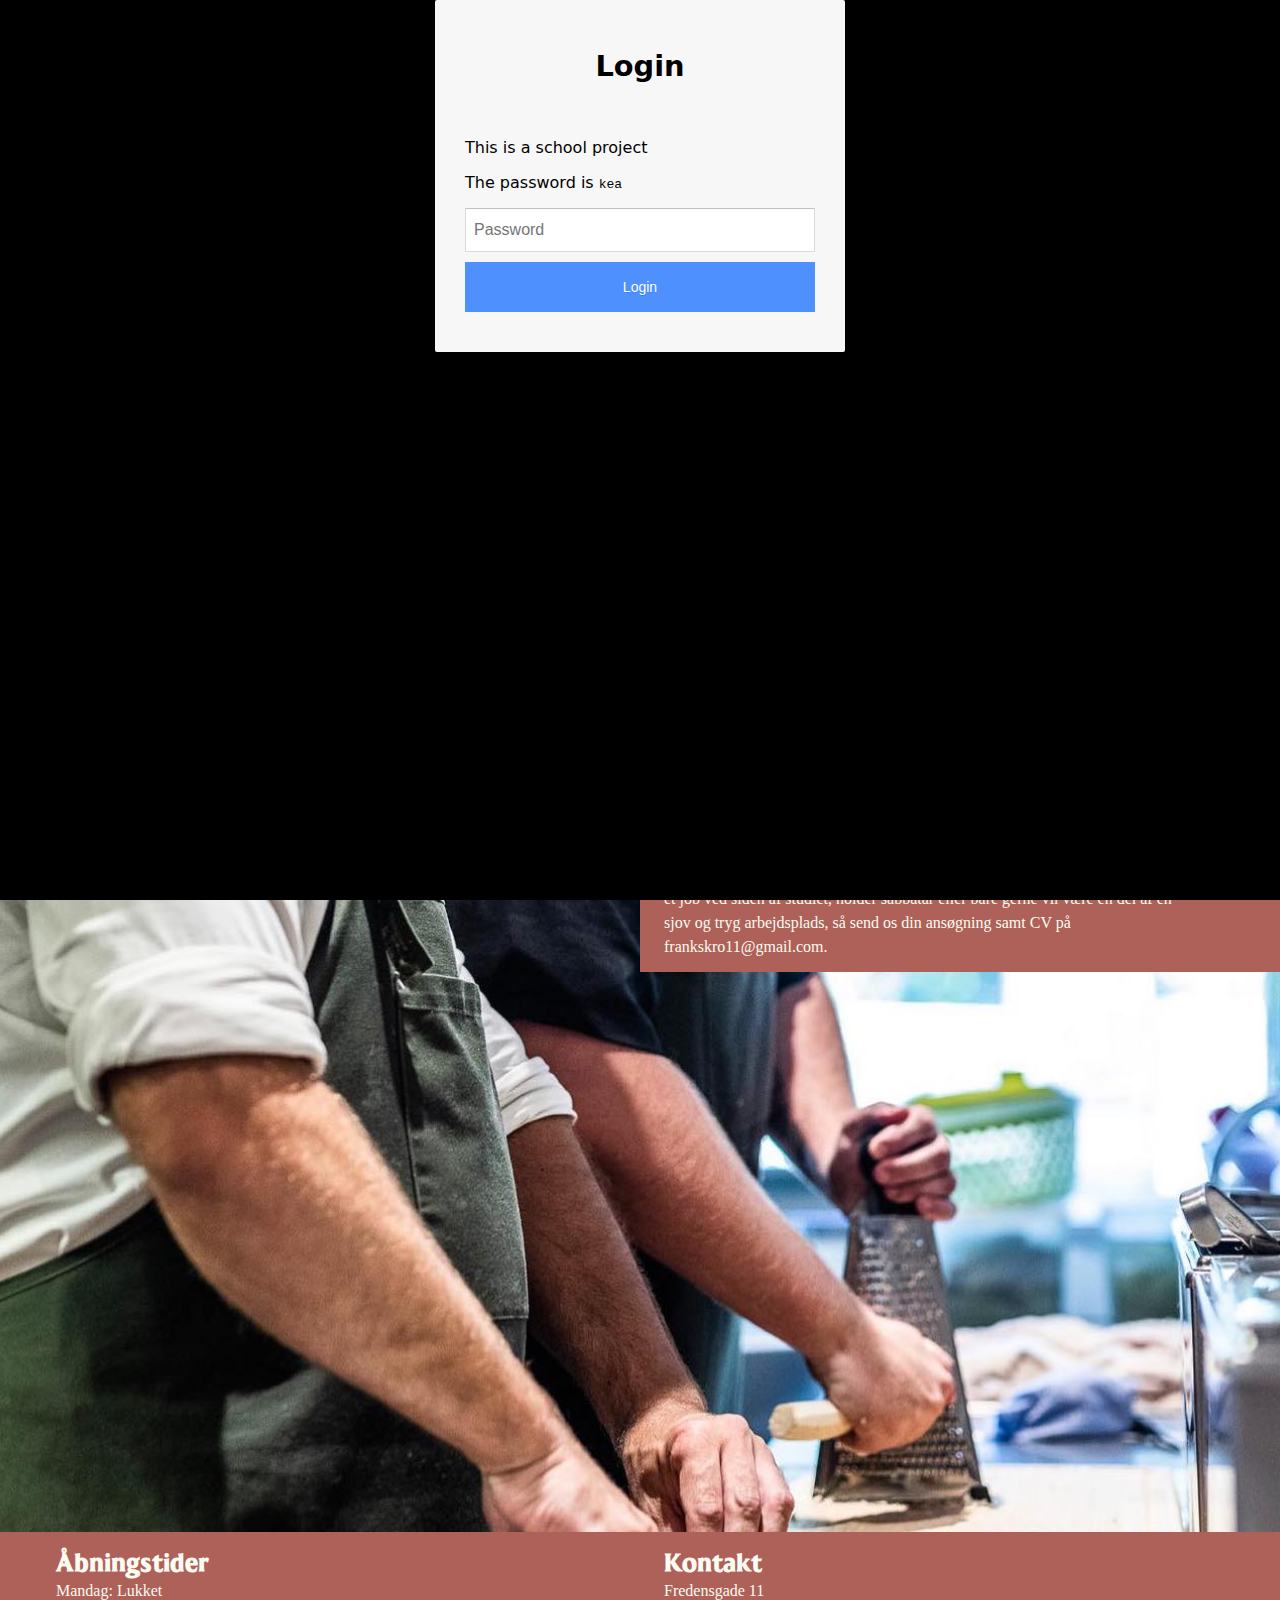
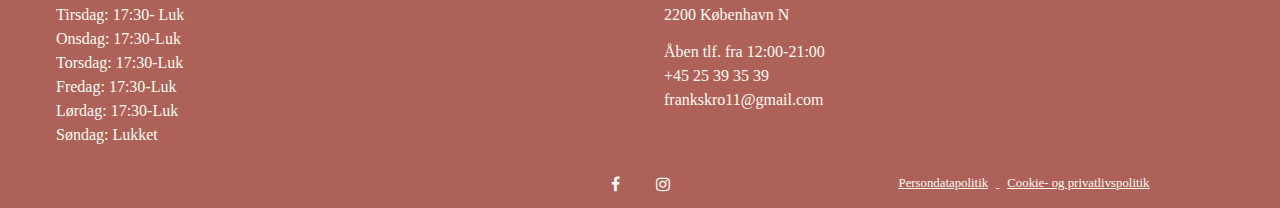
<file: kontakt.html>
<!DOCTYPE html>
<html lang="da">

<head>
    <meta charset="UTF-8">
    <meta name="viewport" content="width=device-width, initial-scale=1.0">
    <title>Kontakt</title>
    <link rel="stylesheet" href="generel.css">
    <link rel="stylesheet" href="header_footer.css">
    <link rel="stylesheet" href="kontakt.css">
    <meta name="viewport" content="width=device-width, initial-scale=1">
    <link rel="stylesheet" href="https://cdnjs.cloudflare.com/ajax/libs/font-awesome/4.7.0/css/font-awesome.min.css">
</head>

<body>
    <header>
        <div class="logo-header">
            <a href="index.html">
                <img src="logo_fk.png" alt="Logo">
            </a>
        </div>
        <nav>
            <ul class="menu">
                <li><a href="menu.html">Menu</a></li>
                <li><a href="take_away.html">Take-away</a></li>
                <li><a href="book_bord.html">Book bord</a></li>
                <li><a href="selskaber.html">Selskaber</a></li>
                <li><a href="kontakt.html">Kontakt</a></li>
            </ul>
            <div class="burger">
                <div class="line"></div>
                <div class="line"></div>
                <div class="line"></div>
            </div>
        </nav>
    </header>
    <main>

        <div class="grid_1-1_1-1">
            <div class="kromad">
                <h1>Kontaktinformation</h1>
                <ul>
                    <li>Fredensgade 11</li>
                    <li>2200 København N</li>
                </ul>
                <ul>
                    <li>Åben tlf. fra 12:00-21:00</li>
                    <li>+45 25 39 35 39</li>
                    <li>frankskro11@gmail.com</li>
                </ul>
            </div>

            <div class="selskaber">

                <div class="job">
                    <h2>Job</h2>
                    <br>
                    <p>Hos Frank's Kro søger vi løbende nye kollegaer til vores team. Du er altid velkommen til at sende
                        os
                        en uopfordret
                        ansøgning samt CV.</p>
                    <br>

                    <h2>Bliv en del af vores team</h2>
                    <h3>Hvad tilbyder vi?</h3>
                    <p>
                        En stabil arbejdsplads med højt til loftet, hvor der er plads til alle!
                        Vi tror på mottoet "Frihed under ansvar".
                        Din stilling vil være timelønnet med en timeløn på 150,- ex drikkepenge og feriepenge. Du vil
                        også
                        have muligheden for
                        at få din stilling opgraderet til Team-Leader med en timeløn på 175,- og dermed få
                        ledererfaring.
                        Arbejdstiderne ligger i mellem 16.00-00.30.
                        Datoerne aftaler vi en måned ad gangen.</p>
                    <h3>Hvad forventer vi af dig?</h3>
                    <p>At du er glad, stabil, engageret, nysgerrig og en god kollega.
                        Så om du mangler et job ved siden af studiet, holder sabbatår eller bare gerne vil være en del
                        af en
                        sjov og tryg
                        arbejdsplads, så send os din ansøgning samt CV på frankskro11@gmail.com.</p>
                </div>
            </div>
        </div>

        <div class="maps">
            <iframe
                src="https://www.google.com/maps/embed?pb=!1m18!1m12!1m3!1d23501.31077521644!2d12.555362433533722!3d55.68724797847211!2m3!1f0!2f0!3f0!3m2!1i1024!2i768!4f13.1!3m3!1m2!1s0x465253a4b2cd631f%3A0x943ac33f60d45da5!2sFrank&#39;s%20Kro!5e0!3m2!1sda!2sdk!4v1716638311043!5m2!1sda!2sdk"
                width="600" height="450" style="border:0;" allowfullscreen="" loading="lazy"
                referrerpolicy="no-referrer-when-downgrade"></iframe>
        </div>
    </main>
    <footer>
        <div class="grid_1-1">
            <div>
                <h2>Åbningstider</h2>
                <ul>
                    <li>Mandag: Lukket</li>
                    <li>Tirsdag: 17:30- Luk</li>
                    <li>Onsdag: 17:30-Luk</li>
                    <li>Torsdag: 17:30-Luk</li>
                    <li>Fredag: 17:30-Luk</li>
                    <li>Lørdag: 17:30-Luk</li>
                    <li>Søndag: Lukket</li>
                </ul>
            </div>
            <div>
                <h2>Kontakt</h2>
                <ul>
                    <li>Fredensgade 11</li>
                    <li>2200 København N</li>
                </ul>
                <ul>
                    <li>Åben tlf. fra 12:00-21:00</li>
                    <li>+45 25 39 35 39</li>
                    <li>frankskro11@gmail.com</li>
                </ul>
            </div>
        </div>
        <div class="bundlinje">
            <div class="ikoner">
                <a href="https://www.facebook.com/profile.php?id=100089006988432&locale=da_DK"
                    aria-label="Åben facebook" class="fa fa-facebook"></a>
                <a href="https://www.instagram.com/frankskro/" aria-label="Åben Instagram" class="fa fa-instagram"></a>
            </div>
            <div class="links">
                <a class="links" href="">Persondatapolitik</a>
                <a class="links" href="">Cookie- og privatlivspolitik</a>
            </div>
        </div>
    </footer>
    <script src="menu.js"></script>
    <script src="login.js"> </script>
</body>

</html>
</file>
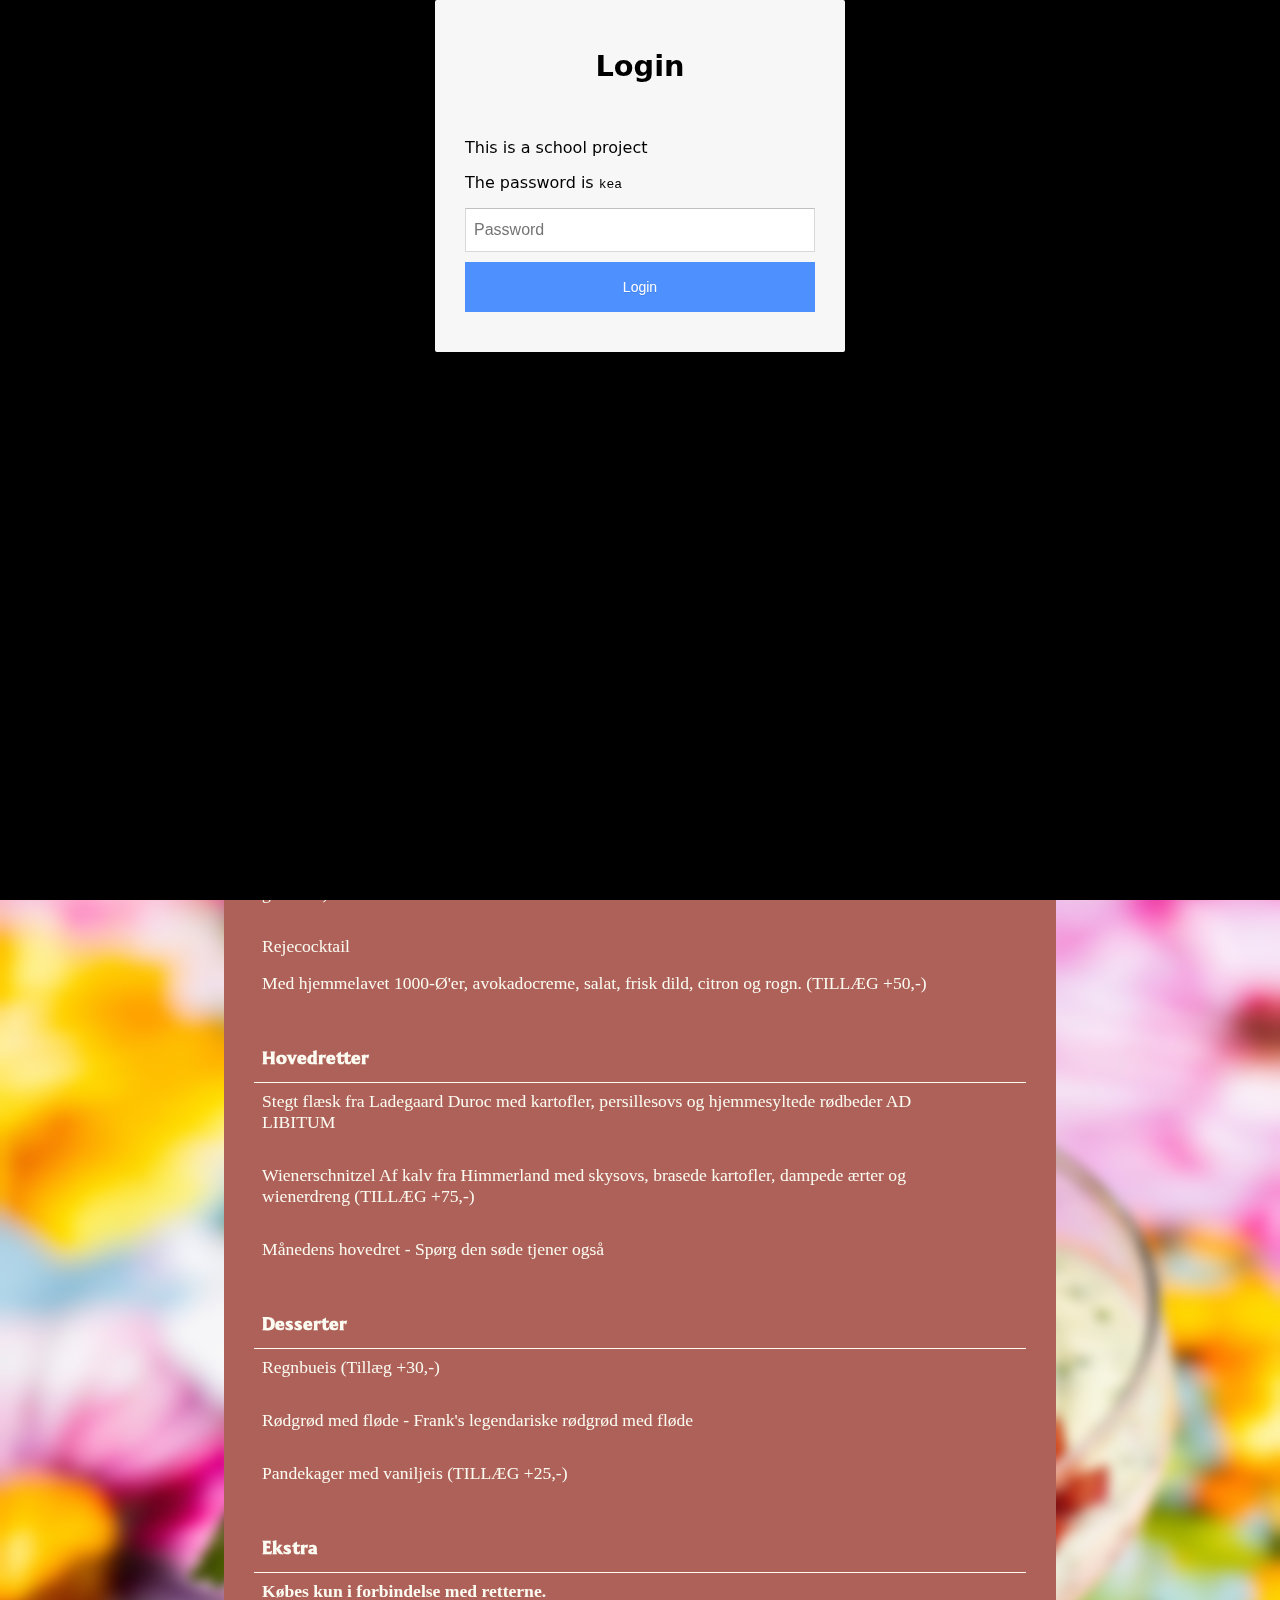
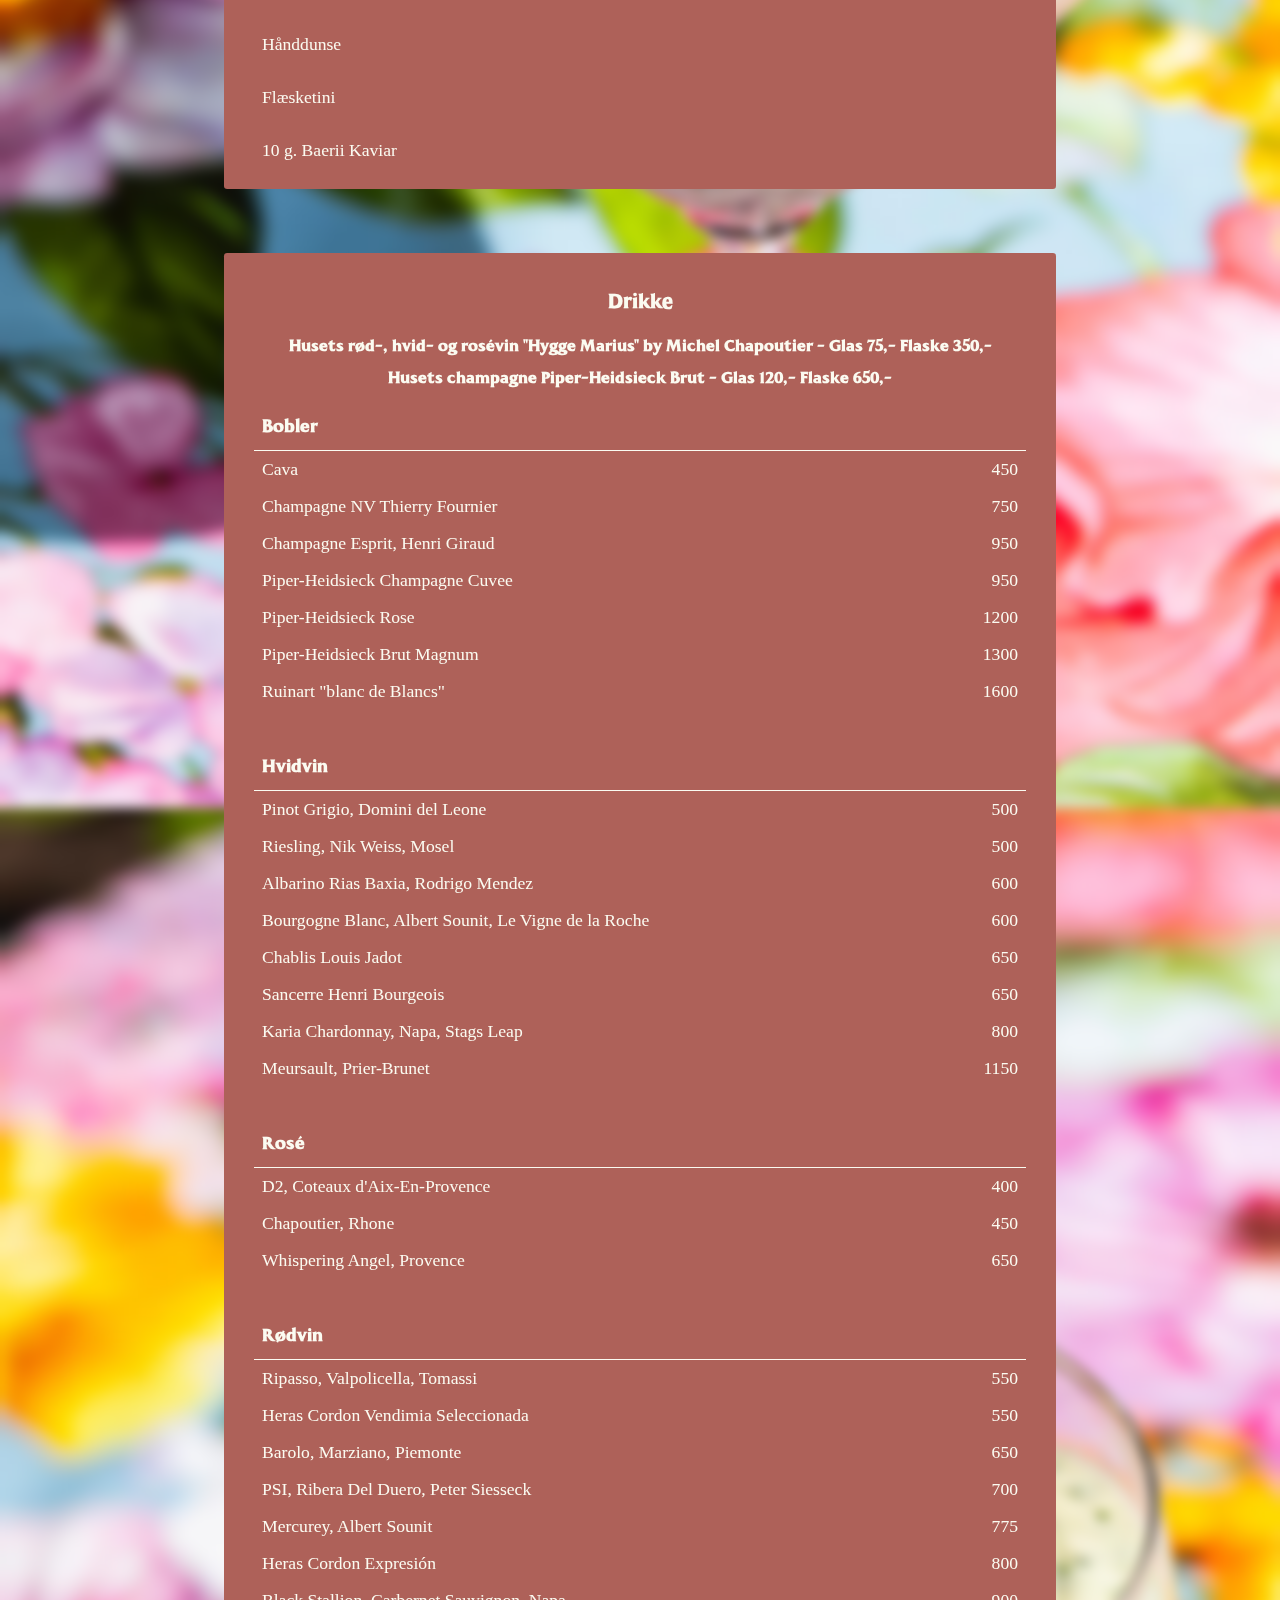
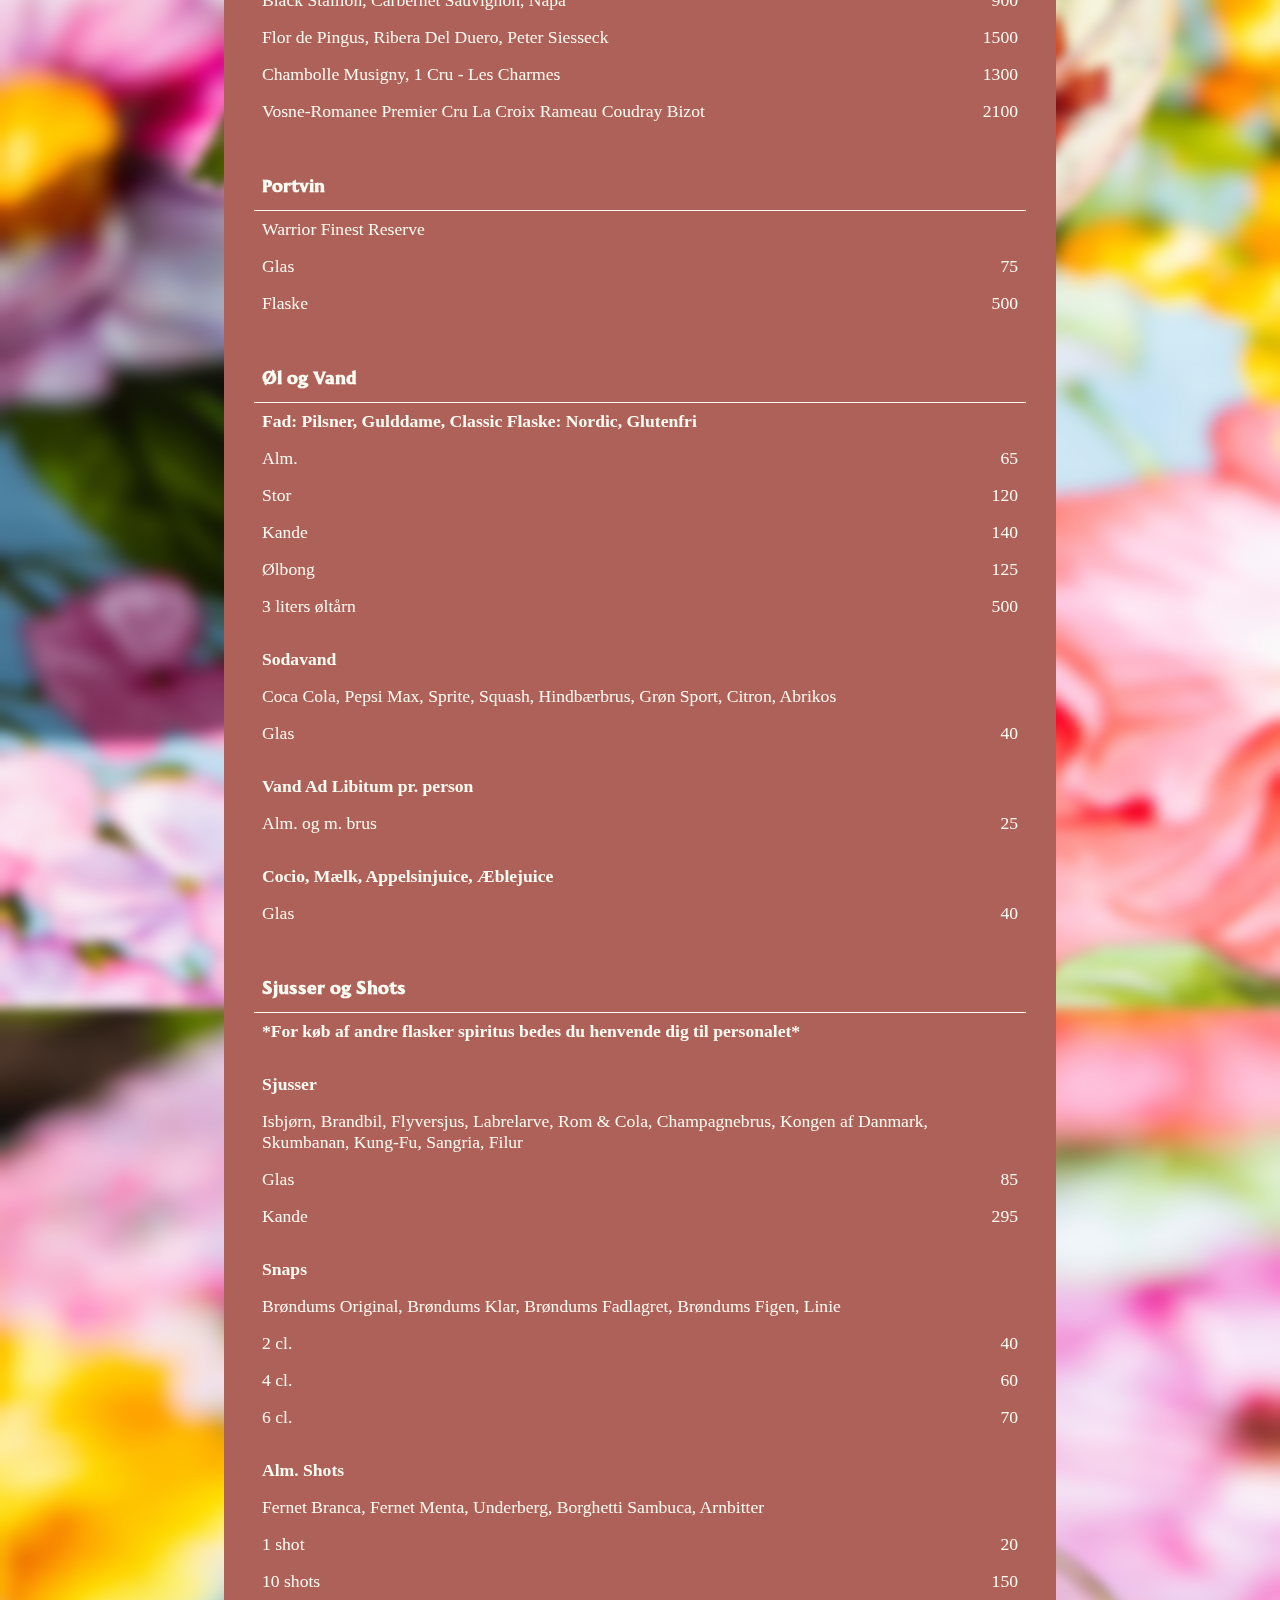
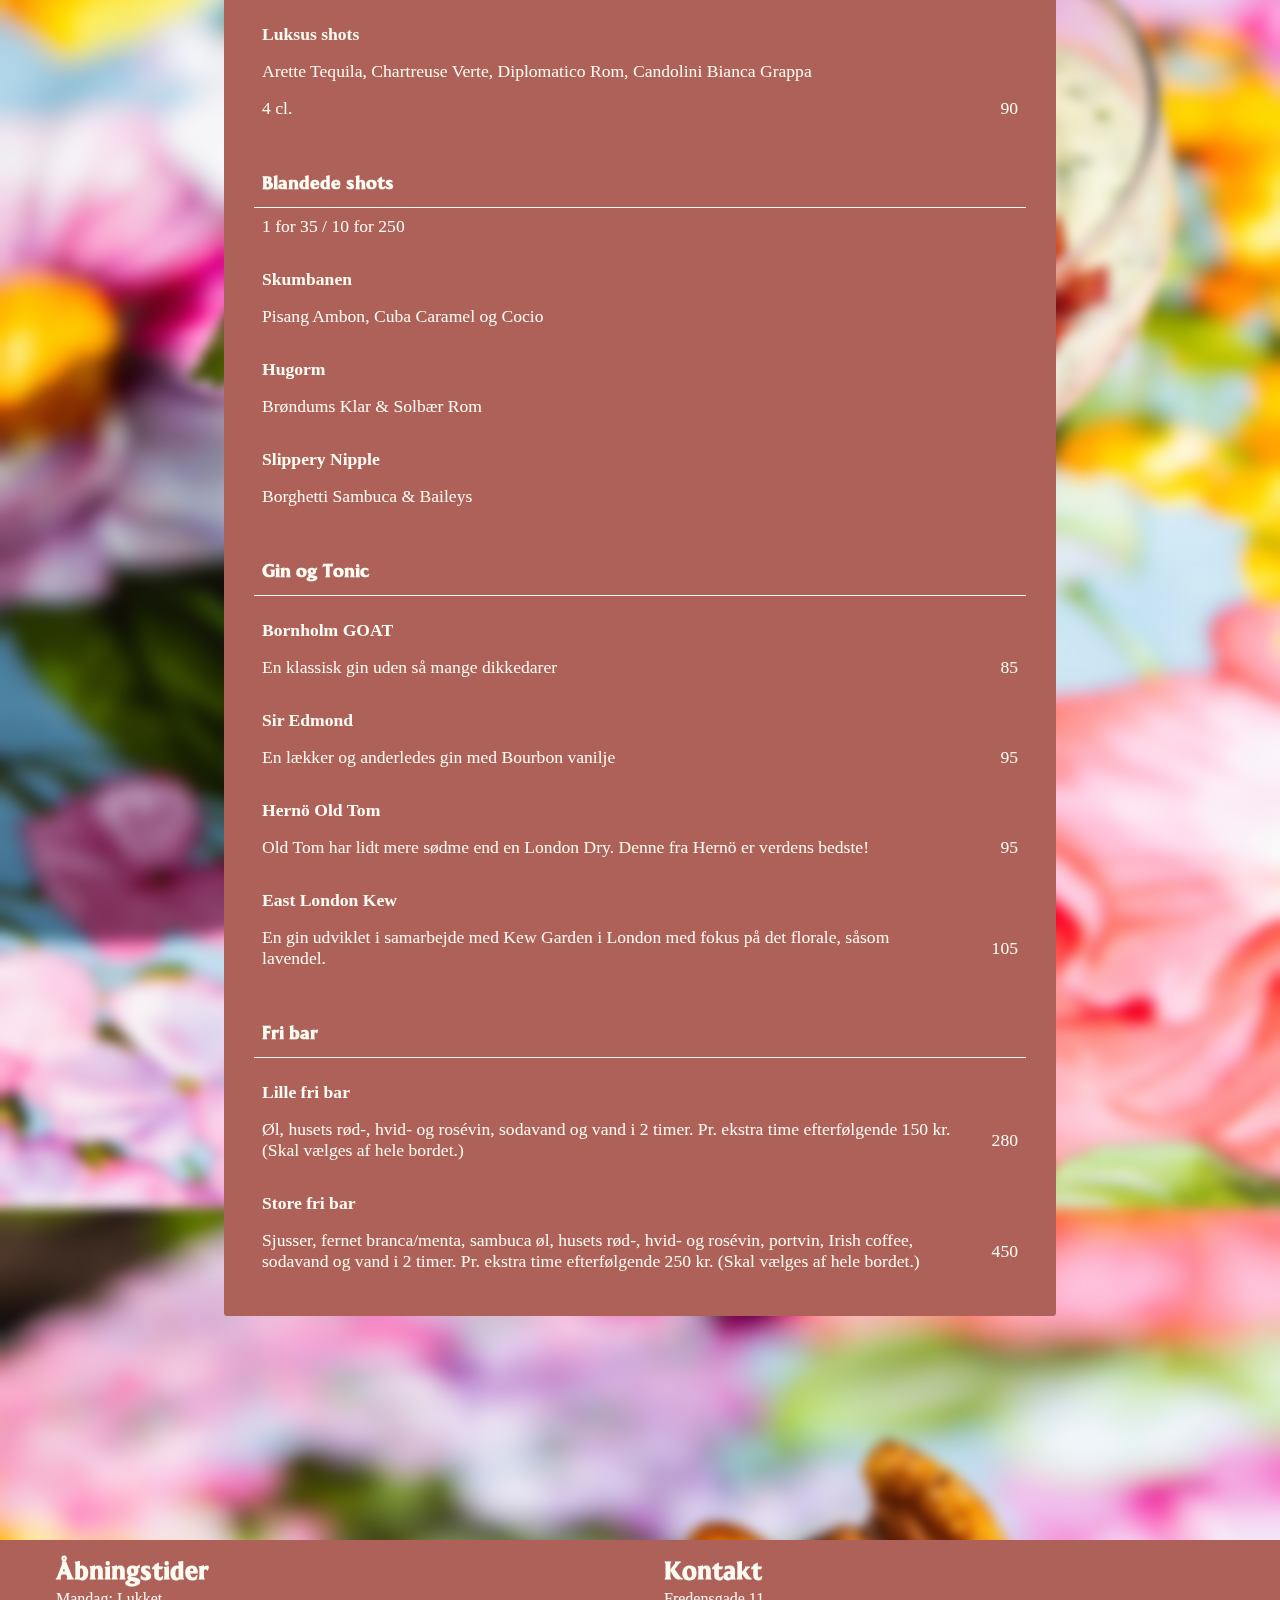
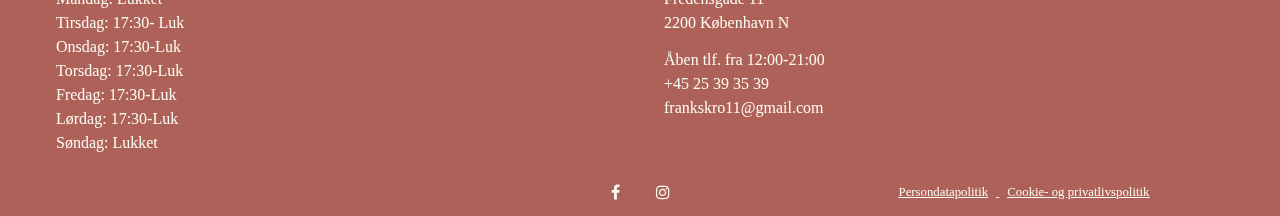
<file: menu.html>
<!DOCTYPE html>
<html lang="da">

<head>
    <meta charset="UTF-8">
    <meta name="viewport" content="width=device-width, initial-scale=1.0">
    <link rel="stylesheet" href="generel.css">
    <link rel="stylesheet" href="header_footer.css">
    <link rel="stylesheet" href="menu.css">
    <meta name="viewport" content="width=device-width, initial-scale=1">
    <link rel="stylesheet" href="https://cdnjs.cloudflare.com/ajax/libs/font-awesome/4.7.0/css/font-awesome.min.css">
    <title>Document</title>
</head>

<body>
    <header>
        <div class="logo-header">
            <a href="index.html">
                <img src="logo_fk.png" alt="Logo">
            </a>
        </div>
        <nav>
            <ul class="menu">
                <li><a href="menu.html">Menu</a></li>
                <li><a href="take_away.html">Take-away</a></li>
                <li><a href="book_bord.html">Book bord</a></li>
                <li><a href="selskaber.html">Selskaber</a></li>
                <li><a href="kontakt.html">Kontakt</a></li>
            </ul>
            <div class="burger">
                <div class="line"></div>
                <div class="line"></div>
                <div class="line"></div>
            </div>
        </nav>
    </header>



    <div id="Sommerpakken" class="sommerpakken_grid">
        <h1>Sommerpakken</h1>
        <h3>650 kr. pr. pers. <br> Gælder i 2 timer, og skal vælges af hele bordet</h3>
        <table>
            <tr>
                <th></th>
                <th></th>
                <th></th>
            </tr>
            <tr>
                <td>
                </td>
                <td></td>
                <td style="text-align: right;"></td>
            </tr>
            <tr>
                <td></td>
                <td></td>
                <td></td>
            </tr>
            <tr>
                <td>Stegt flæsk af Ladegaard Duroc m. persillesovs, kartofler og syltede rødbeder AD LIBITUM
                </td>
                <td></td>
                <td></td>
            </tr>
            <tr>
                <td></td>
                <td></td>
                <td></td>
            </tr>
            <tr>
                <td>Øl, Sjusser og husets rød-, hvid-, og rosévin AD LIBITUM
                </td>
                <td></td>
                <td></td>
            </tr>
            <tr>
                <td></td>
                <td></td>
                <td></td>
            </tr>
            <tr>
                <td>Tilkøb af rødgrød med fløde.</td>
                <td></td>
                <td>20</td>
            </tr>

        </table>
    </div>
    <div id="mad" class="mad_grid">
        <h1>Mad</h1>
        <h3>1 ret 265 <br>
            2 retter 350 <br>
            3 retter 400</h3>

        <table>
            <tr>
                <th>Forretter</th>
                <th></th>
                <th></th>
            </tr>
            <tr>
                <td>Tarteletter</td>
                <td></td>
                <td></td>
            </tr>
            <tr>
                <td>Med høns fra Gråsten Fjerkræ i asparges med tomat og persille på toppen - AD LIBITUM (kan laves
                    glutenfri)</td>
                <td></td>
                <td></td>
            </tr>
            <tr>
                <td></td>
                <td></td>
                <td></td>
            </tr>
            <tr>
                <td>Rejecocktail</td>
                <td></td>
                <td></td>
            </tr>
            <tr>
                <td>Med hjemmelavet 1000-Ø'er, avokadocreme, salat, frisk dild, citron og rogn. (TILLÆG +50,-)</td>
                <td></td>
                <td></td>
            </tr>

            <tr>
                <td></td>
                <td></td>
                <td></td>
            </tr>
            <tr>
                <td></td>
                <td></td>
                <td></td>
            </tr>
            <tr>
                <th>Hovedretter</th>
                <th></th>
                <th></th>
            </tr>
            <tr>
                <td>Stegt flæsk fra Ladegaard Duroc med kartofler, persillesovs og hjemmesyltede rødbeder AD LIBITUM
                </td>
                <td></td>
                <td></td>
            </tr>
            <tr>
                <td></td>
                <td></td>
                <td></td>
            </tr>
            <tr>
                <td>Wienerschnitzel Af kalv fra Himmerland med skysovs, brasede kartofler, dampede ærter og
                    wienerdreng (TILLÆG +75,-)</td>
                <td></td>
                <td></td>
            </tr>
            <tr>
                <td></td>
                <td></td>
                <td></td>
            </tr>
            <tr>
                <td>Månedens hovedret - Spørg den søde tjener også</td>
                <td></td>
                <td></td>
            </tr>
            <tr>
                <td></td>
                <td></td>
                <td></td>
            </tr>
            <tr>
                <td></td>
                <td></td>
                <td></td>
            </tr>
            <tr>
                <th>Desserter</th>
                <th></th>
                <th></th>
            </tr>
            <tr>
                <td>Regnbueis (Tillæg +30,-)</td>
                <td></td>
                <td></td>
            </tr>
            <tr>
                <td></td>
                <td></td>
                <td></td>
            </tr>
            <tr>
                <td>Rødgrød med fløde - Frank's legendariske rødgrød med fløde</td>
                <td></td>
                <td></td>
            </tr>
            <tr>
                <td></td>
                <td></td>
                <td></td>
            </tr>
            <tr>
                <td>Pandekager med vaniljeis (TILLÆG +25,-)</td>
                <td></td>
                <td></td>
            </tr>
            <tr>
                <td></td>
                <td></td>
                <td></td>
            </tr>
            <tr>
                <td></td>
                <td></td>
                <td></td>
            </tr>
            <tr>
                <th>Ekstra</th>
                <th></th>
                <th></th>
            </tr>
            <tr>
                <td style="font-weight: 600;">Købes kun i forbindelse med retterne.</td>
                <td></td>
                <td></td>
            </tr>
            <tr>
                <td></td>
                <td></td>
                <td></td>
            </tr>
            <tr>
                <td>Hånddunse</td>
                <td></td>
                <td></td>
            </tr>
            <tr>
                <td></td>
                <td></td>
                <td></td>
            </tr>
            <tr>
                <td>Flæsketini</td>
                <td></td>
                <td></td>
            </tr>
            <tr>
                <td></td>
                <td></td>
                <td></td>
            </tr>
            <tr>
                <td>10 g. Baerii Kaviar</td>
                <td></td>
                <td></td>
            </tr>



        </table>







    </div>
    <div id="Drikke" class="drikke_grid">
        <h1>Drikke</h1>
        <h3>Husets rød-, hvid- og rosévin "Hygge Marius" by Michel Chapoutier - Glas 75,-
            Flaske 350,- <br> Husets
            champagne
            Piper-Heidsieck Brut - Glas 120,- Flaske 650,-</h3>

        <table>
            <tr>
                <th>Bobler</th>
                <th></th>
                <th></th>
            </tr>
            <tr>
                <td>Cava</td>
                <td></td>
                <td style="text-align: right;">450</td>
            </tr>
            <tr>
                <td>Champagne NV Thierry Fournier</td>
                <td></td>
                <td style="text-align: right;">750</td>
            </tr>
            <tr>
                <td>Champagne Esprit, Henri Giraud</td>
                <td></td>
                <td style="text-align: right;">950</td>
            </tr>
            <tr>
                <td>Piper-Heidsieck Champagne Cuvee</td>
                <td></td>
                <td style="text-align: right;">950</td>
            </tr>
            <tr>
                <td>Piper-Heidsieck Rose</td>
                <td></td>
                <td style="text-align: right;">1200</td>
            </tr>
            <tr>
                <td>Piper-Heidsieck Brut Magnum</td>
                <td></td>
                <td style="text-align: right;">1300</td>
            </tr>
            <tr>
                <td>Ruinart "blanc de Blancs"</td>
                <td></td>
                <td style="text-align: right;">1600</td>
            </tr>
            <tr>
                <td></td>
                <td></td>
                <td></td>
            </tr>
            <tr>
                <td></td>
                <td></td>
                <td></td>
            </tr>

            <tr>
                <th>Hvidvin</th>
                <th></th>
                <th></th>
            </tr>
            <tr>
                <td>Pinot Grigio, Domini del Leone</td>
                <td></td>
                <td style="text-align: right;">500</td>
            </tr>
            <tr>
                <td>Riesling, Nik Weiss, Mosel</td>
                <td></td>
                <td style="text-align: right;">500</td>
            </tr>
            <tr>
                <td>Albarino Rias Baxia, Rodrigo Mendez</td>
                <td></td>
                <td style="text-align: right;">600</td>
            </tr>
            <tr>
                <td>Bourgogne Blanc, Albert Sounit, Le Vigne de la Roche</td>
                <td></td>
                <td style="text-align: right;">600</td>
            </tr>
            <tr>
                <td>Chablis Louis Jadot</td>
                <td></td>
                <td style="text-align: right;">650</td>
            </tr>
            <tr>
                <td>Sancerre Henri Bourgeois</td>
                <td></td>
                <td style="text-align: right;">650</td>
            </tr>
            <tr>
                <td>Karia Chardonnay, Napa, Stags Leap</td>
                <td></td>
                <td style="text-align: right;">800</td>
            </tr>
            <tr>
                <td>Meursault, Prier-Brunet</td>
                <td></td>
                <td style="text-align: right;">1150</td>
            </tr>
            <tr>
                <td></td>
                <td></td>
                <td></td>
            </tr>
            <tr>
                <td></td>
                <td></td>
                <td></td>
            </tr>


            <tr>
                <th>Rosé</th>
                <th></th>
                <th></th>
            </tr>
            <tr>
                <td>D2, Coteaux d'Aix-En-Provence</td>
                <td></td>
                <td style="text-align: right;">400</td>
            </tr>
            <tr>
                <td>Chapoutier, Rhone</td>
                <td></td>
                <td style="text-align: right;">450</td>
            </tr>
            <tr>
                <td>Whispering Angel, Provence</td>
                <td></td>
                <td style="text-align: right;">650</td>
            </tr>
            <tr>
                <td></td>
                <td></td>
                <td></td>
            </tr>
            <tr>
                <td></td>
                <td></td>
                <td></td>
            </tr>

            <tr>
                <th>Rødvin</th>
                <th></th>
                <th></th>
            </tr>
            <tr>
                <td>Ripasso, Valpolicella, Tomassi</td>
                <td></td>
                <td style="text-align: right;">550</td>
            </tr>
            <tr>
                <td>Heras Cordon Vendimia Seleccionada</td>
                <td></td>
                <td style="text-align: right;">550</td>
            </tr>
            <tr>
                <td>Barolo, Marziano, Piemonte</td>
                <td></td>
                <td style="text-align: right;">650</td>
            </tr>
            <tr>
                <td>PSI, Ribera Del Duero, Peter Siesseck</td>
                <td></td>
                <td style="text-align: right;">700</td>
            </tr>
            <tr>
                <td>Mercurey, Albert Sounit</td>
                <td></td>
                <td style="text-align: right;">775</td>
            </tr>
            <tr>
                <td>Heras Cordon Expresión</td>
                <td></td>
                <td style="text-align: right;">800</td>
            </tr>
            <tr>
                <td>Black Stallion, Carbernet Sauvignon, Napa</td>
                <td></td>
                <td style="text-align: right;">900</td>
            </tr>
            <tr>
                <td>Flor de Pingus, Ribera Del Duero, Peter Siesseck</td>
                <td></td>
                <td style="text-align: right;">1500</td>
            </tr>
            <tr>
                <td>Chambolle Musigny, 1 Cru - Les Charmes</td>
                <td></td>
                <td style="text-align: right;">1300</td>
            </tr>
            <tr>
                <td>Vosne-Romanee Premier Cru La Croix Rameau Coudray Bizot</td>
                <td></td>
                <td style="text-align: right;">2100</td>
            </tr>
            <tr>
                <td></td>
                <td></td>
                <td></td>
            </tr>
            <tr>
                <td></td>
                <td></td>
                <td></td>
            </tr>

            <tr>
                <th>Portvin</th>
                <th></th>
                <th></th>
            </tr>
            <tr>
                <td>Warrior Finest Reserve
                </td>
                <td></td>
                <td style="text-align: right;"></td>
            </tr>
            <tr>
                <td>Glas</td>
                <td></td>
                <td style="text-align: right;">75</td>
            </tr>
            <tr>
                <td>Flaske</td>
                <td></td>
                <td style="text-align: right;">500</td>
            </tr>
            <tr>
                <td></td>
                <td></td>
                <td></td>
            </tr>
            <tr>
                <td></td>
                <td></td>
                <td></td>
            </tr>



            <tr>
                <th>Øl og Vand</th>
                <th></th>
                <th></th>
            </tr>
            <tr>
                <td style="font-weight: 700;">Fad: Pilsner, Gulddame, Classic Flaske: Nordic, Glutenfri
                </td>
                <td></td>
                <td style="text-align: right;"></td>
            </tr>
            <tr>
                <td>Alm.</td>
                <td></td>
                <td style="text-align: right;">65</td>
            </tr>
            <tr>
                <td>Stor</td>
                <td></td>
                <td style="text-align: right;">120</td>
            </tr>
            <tr>
                <td>Kande</td>
                <td></td>
                <td style="text-align: right;">140</td>
            </tr>
            <tr>
                <td>Ølbong</td>
                <td></td>
                <td style="text-align: right;">125</td>
            </tr>
            <tr>
                <td>3 liters øltårn</td>
                <td></td>
                <td style="text-align: right;">500</td>
            </tr>
            <tr>
                <td></td>
                <td></td>
                <td></td>
            </tr>
            <tr>
                <td style="font-weight: 700;">Sodavand</td>
                <td></td>
                <td></td>
            </tr>
            <tr>
                <td>Coca Cola, Pepsi Max, Sprite, Squash, Hindbærbrus, Grøn Sport, Citron, Abrikos
                </td>
                <td></td>
                <td></td>
            </tr>
            <tr>
                <td>Glas</td>
                <td></td>
                <td style="text-align: right;">40</td>
            </tr>
            <tr>
                <td></td>
                <td></td>
                <td></td>
            </tr>
            <tr>
                <td style="font-weight: 700;">Vand Ad Libitum pr. person
                </td>
                <td></td>
                <td style="text-align: right;"></td>
            </tr>
            <tr>
                <td>Alm. og m. brus

                </td>
                <td></td>
                <td style="text-align: right;">25</td>
            </tr>
            <tr>
                <td></td>
                <td></td>
                <td></td>
            </tr>
            <tr>
                <td style="font-weight: 700;">Cocio, Mælk, Appelsinjuice, Æblejuice

                </td>
                <td></td>
                <td style="text-align: right;"></td>
            </tr>
            <tr>
                <td>Glas

                </td>
                <td></td>
                <td style="text-align: right;">40</td>
            </tr>
            <tr>
                <td></td>
                <td></td>
                <td></td>
            </tr>
            <tr>
                <td></td>
                <td></td>
                <td></td>
            </tr>

            <tr>
                <th>Sjusser og Shots
                </th>
                <th></th>
                <th></th>
            </tr>
            <tr>
                <td style="font-weight: 700;">*For køb af andre flasker spiritus bedes du henvende dig til
                    personalet*
                </td>
                <td></td>
                <td style="text-align: right;"></td>
            </tr>
            <tr>
                <td></td>
                <td></td>
                <td style="text-align: right;"></td>
            </tr>
            <tr>
                <td style="font-weight: 700;">Sjusser</td>
                <td></td>
                <td style="text-align: right;"></td>
            </tr>
            <tr>
                <td>Isbjørn, Brandbil, Flyversjus, Labrelarve, Rom & Cola, Champagnebrus, Kongen af Danmark,
                    Skumbanan, Kung-Fu, Sangria,
                    Filur</td>
                <td></td>
                <td></td>
            </tr>
            <tr>
                <td>Glas</td>
                <td></td>
                <td style="text-align: right;">85</td>
            </tr>
            <tr>
                <td>Kande</td>
                <td></td>
                <td style="text-align: right;">295</td>
            </tr>
            <tr>
                <td></td>
                <td></td>
                <td></td>
            </tr>
            <tr>
                <td style="font-weight: 700;">Snaps</td>
                <td></td>
                <td style="text-align: right;"></td>
            </tr>
            <tr>
                <td>Brøndums Original, Brøndums Klar, Brøndums Fadlagret, Brøndums Figen, Linie</td>
                <td></td>
                <td></td>
            </tr>
            <tr>
                <td>2 cl.</td>
                <td></td>
                <td style="text-align: right;">40</td>
            </tr>
            <tr>
                <td>4 cl.</td>
                <td></td>
                <td style="text-align: right;">60</td>
            </tr>
            <tr>
                <td>6 cl.</td>
                <td></td>
                <td style="text-align: right;">70</td>
            </tr>
            <tr>
                <td></td>
                <td></td>
                <td></td>
            </tr>
            <tr>
                <td style="font-weight: 700;">Alm. Shots</td>
                <td></td>
                <td style="text-align: right;"></td>
            </tr>
            <tr>
                <td>Fernet Branca, Fernet Menta, Underberg, Borghetti Sambuca, Arnbitter</td>
                <td></td>
                <td></td>
            </tr>
            <tr>
                <td>1 shot</td>
                <td></td>
                <td style="text-align: right;">20</td>
            </tr>
            <tr>
                <td>10 shots</td>
                <td></td>
                <td style="text-align: right;">150</td>
            </tr>
            <tr>
                <td></td>
                <td></td>
                <td></td>
            </tr>
            <tr>
                <td style="font-weight: 700;">Luksus shots</td>
                <td></td>
                <td></td>
            </tr>
            <tr>
                <td>Arette Tequila, Chartreuse Verte, Diplomatico Rom, Candolini Bianca Grappa</td>
                <td></td>
                <td></td>
            </tr>
            <tr>
                <td>4 cl.</td>
                <td></td>
                <td style="text-align: right;">90</td>
            </tr>
            <tr>
                <td></td>
                <td></td>
                <td></td>
            </tr>
            <tr>
                <td></td>
                <td></td>
                <td></td>
            </tr>
            <tr>
                <th>Blandede shots
                </th>
                <th></th>
                <th></th>
            </tr>
            <tr>
                <td>1 for 35 / 10 for 250
                </td>
                <td></td>
                <td></td>
            </tr>
            <tr>
                <td></td>
                <td></td>
                <td></td>
            </tr>
            <tr>
                <td style="font-weight: 700;">Skumbanen</td>
                <td></td>
                <td></td>
            </tr>
            <tr>
                <td>Pisang Ambon, Cuba Caramel og Cocio
                </td>
                <td></td>
                <td></td>
            </tr>
            <tr>
                <td></td>
                <td></td>
                <td></td>
            </tr>
            <tr>
                <td style="font-weight: 700;">Hugorm</td>
                <td></td>
                <td></td>
            </tr>

            <tr>
                <td>Brøndums Klar & Solbær Rom
                </td>
                <td></td>
                <td></td>
            </tr>
            <tr>
                <td></td>
                <td></td>
                <td></td>
            </tr>
            <tr>
                <td style="font-weight: 700;">Slippery Nipple
                </td>
                <td></td>
                <td></td>
            </tr>
            <tr>
                <td>Borghetti Sambuca & Baileys
                </td>
                <td></td>
                <td></td>
            </tr>
            <tr>
                <td></td>
                <td></td>
                <td></td>
            </tr>
            <tr>
                <td></td>
                <td></td>
                <td></td>
            </tr>
            <tr>
                <th>Gin og Tonic
                </th>
                <th></th>
                <th></th>
            </tr>
            <tr>
                <td></td>
                <td></td>
                <td></td>
            </tr>
            <tr>
                <td style="font-weight: 700;">Bornholm GOAT</td>
                <td></td>
                <td></td>
            </tr>
            <tr>
                <td>En klassisk gin uden så mange dikkedarer
                </td>
                <td></td>
                <td style="text-align: right;">85</td>
            </tr>
            <tr>
                <td></td>
                <td></td>
                <td></td>
            </tr>
            <tr>
                <td style="font-weight: 700;">Sir Edmond</td>
                <td></td>
                <td></td>
            </tr>
            <tr>
                <td>En lækker og anderledes gin med Bourbon vanilje
                </td>
                <td></td>
                <td style="text-align: right;">95</td>
            </tr>
            <tr>
                <td></td>
                <td></td>
                <td></td>
            </tr>
            <tr>
                <td style="font-weight: 700;">Hernö Old Tom</td>
                <td></td>
                <td></td>
            </tr>
            <tr>
                <td>Old Tom har lidt mere sødme end en London Dry. Denne fra Hernö er verdens bedste!
                </td>
                <td></td>
                <td style="text-align: right;">95</td>
            </tr>
            <tr>
                <td></td>
                <td></td>
                <td></td>
            </tr>
            <tr>
                <td style="font-weight: 700;">East London Kew</td>
                <td></td>
                <td></td>
            </tr>
            <tr>
                <td>En gin udviklet i samarbejde med Kew Garden i London med fokus på det florale, såsom lavendel.
                </td>
                <td></td>
                <td style="text-align: right;">105</td>
            </tr>
            <tr>
                <td></td>
                <td></td>
                <td></td>
            </tr>
            <tr>
                <td></td>
                <td></td>
                <td></td>
            </tr>
            <tr>
                <th>Fri bar
                </th>
                <th></th>
                <th></th>
            </tr>
            <tr>
                <td></td>
                <td></td>
                <td></td>
            </tr>
            <tr>
                <td style="font-weight: 700;">Lille fri bar</td>
                <td></td>
                <td></td>
            </tr>
            <tr>
                <td>Øl, husets rød-, hvid- og rosévin, sodavand og vand i 2 timer. Pr. ekstra time efterfølgende 150
                    kr. (Skal vælges af
                    hele bordet.)
                </td>
                <td></td>
                <td style="text-align: right;">280
                </td>
            </tr>
            <tr>
                <td></td>
                <td></td>
                <td></td>
            </tr>
            <tr>
                <td style="font-weight: 700;">Store fri bar</td>
                <td></td>
                <td>
                </td>
            </tr>
            <tr>
                <td>Sjusser, fernet branca/menta, sambuca øl, husets rød-, hvid- og rosévin, portvin, Irish coffee,
                    sodavand og vand i 2
                    timer. Pr. ekstra time efterfølgende 250 kr. (Skal vælges af hele bordet.)</td>
                <td></td>
                <td style="text-align: right;">450</td>
            </tr>
            <tr>
                <td></td>
                <td></td>
                <td></td>
            </tr>

        </table>




    </div>

    <footer>
        <div class="grid_1-1">
            <div>
                <h2>Åbningstider</h2>
                <ul>
                    <li>Mandag: Lukket</li>
                    <li>Tirsdag: 17:30- Luk</li>
                    <li>Onsdag: 17:30-Luk</li>
                    <li>Torsdag: 17:30-Luk</li>
                    <li>Fredag: 17:30-Luk</li>
                    <li>Lørdag: 17:30-Luk</li>
                    <li>Søndag: Lukket</li>
                </ul>
            </div>
            <div>
                <h2>Kontakt</h2>
                <ul>
                    <li>Fredensgade 11</li>
                    <li>2200 København N</li>
                </ul>
                <ul>
                    <li>Åben tlf. fra 12:00-21:00</li>
                    <li>+45 25 39 35 39</li>
                    <li>frankskro11@gmail.com</li>
                </ul>
            </div>
        </div>
        <div class="bundlinje">
            <div class="ikoner">
                <a href="https://www.facebook.com/profile.php?id=100089006988432&locale=da_DK"
                    aria-label="Åben facebook" class="fa fa-facebook"></a>
                <a href="https://www.instagram.com/frankskro/" aria-label="Åben Instagram" class="fa fa-instagram"></a>
            </div>
            <div class="links">
                <a class="links" href="">Persondatapolitik</a>
                <a class="links" href="">Cookie- og privatlivspolitik</a>
            </div>
        </div>
    </footer>

    <script src="menu.js"></script>
    <script src="login.js"> </script>
</body>

</html>
</file>
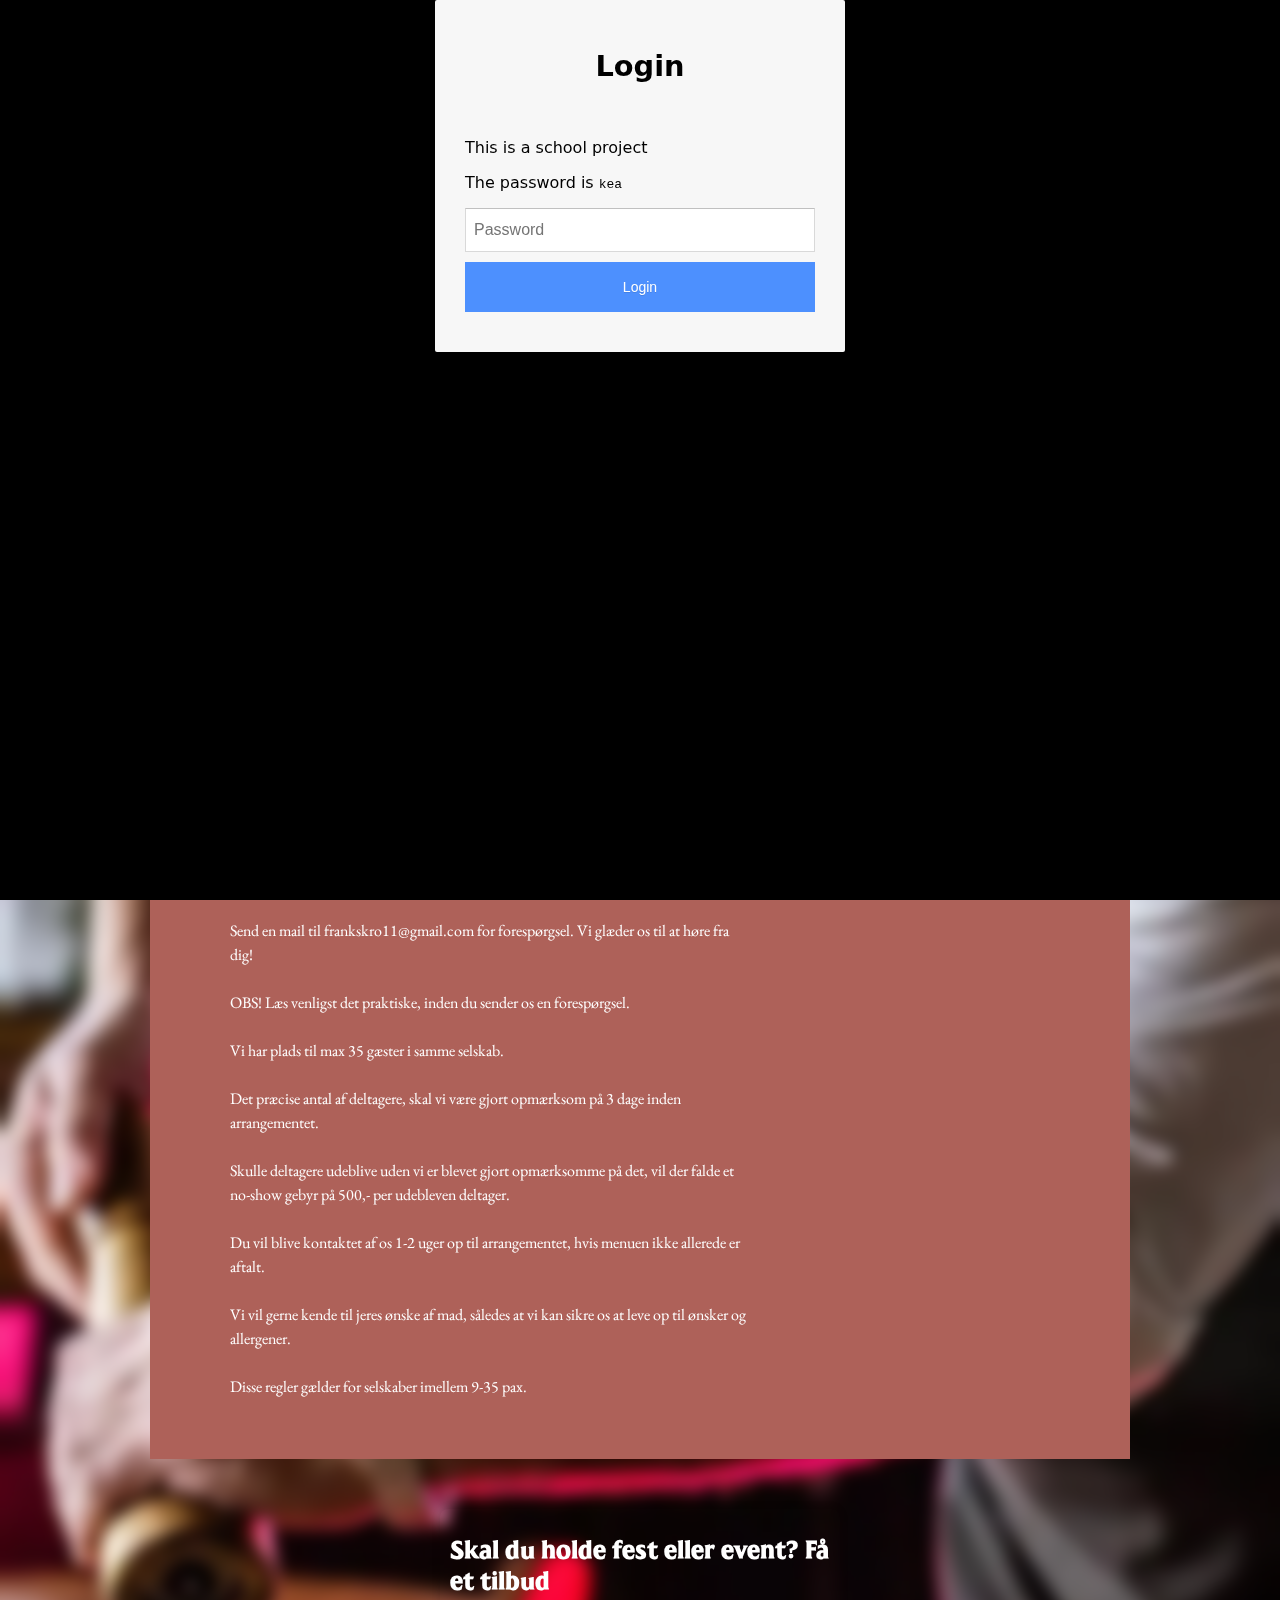
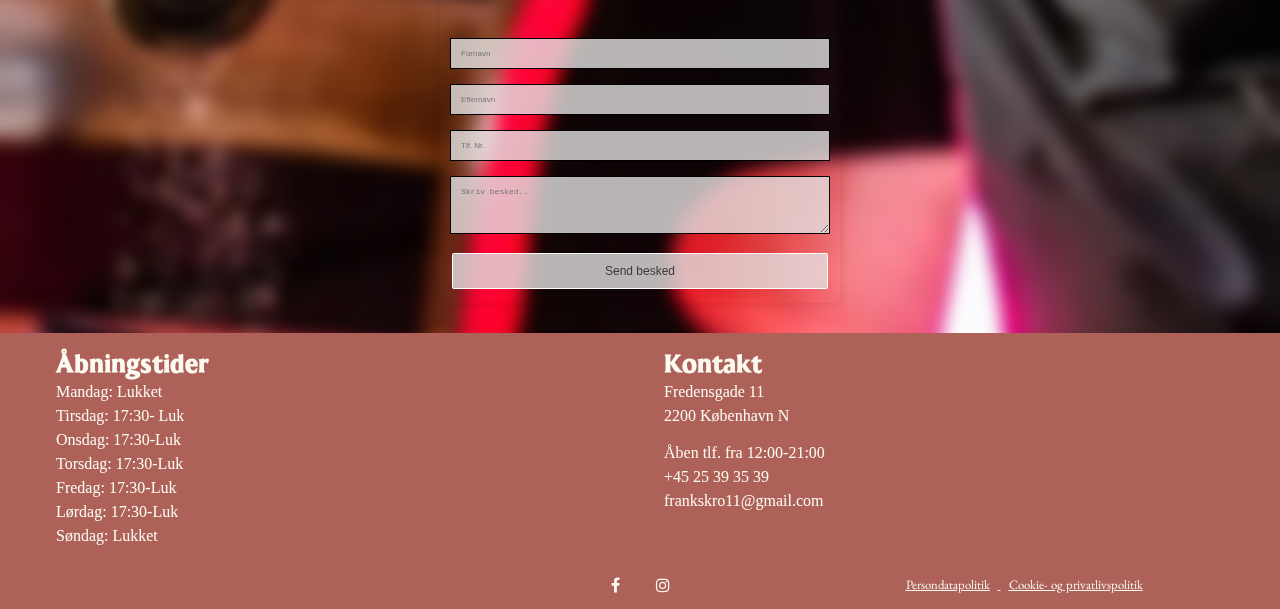
<file: selskaber.html>
<!DOCTYPE html>
<html lang="da">

<head>
    <meta charset="UTF-8">
    <meta name="viewport" content="width=device-width, initial-scale=1.5">
    <link rel="stylesheet" href="generel.css">
    <link rel="stylesheet" href="header_footer.css">
    <link rel="stylesheet" href="selskaber.css">
    <link rel="preconnect" href="https://fonts.googleapis.com">
    <link rel="preconnect" href="https://fonts.gstatic.com" crossorigin>
    <link
        href="https://fonts.googleapis.com/css2?family=EB+Garamond:ital,wght@0,400..800;1,400..800&family=Oswald:wght@200..700&family=Roboto:ital,wght@0,100;0,300;0,400;0,500;0,700;0,900;1,100;1,300;1,400;1,500;1,700;1,900&display=swap"
        rel="stylesheet">
    <meta name="viewport" content="width=device-width, initial-scale=1">
    <link rel="stylesheet" href="https://cdnjs.cloudflare.com/ajax/libs/font-awesome/4.7.0/css/font-awesome.min.css">
    <title>Selskaber</title>
</head>


<body>
    <header>
        <div class="logo-header">
            <a href="index.html">
                <img src="logo_fk.png" alt="Logo">
            </a>
        </div>
        <nav>
            <ul class="menu">
                <li><a href="menu.html">Menu</a></li>
                <li><a href="take_away.html">Take-away</a></li>
                <li><a href="book_bord.html">Book bord</a></li>
                <li><a href="selskaber.html">Selskaber</a></li>
                <li><a href="kontakt.html">Kontakt</a></li>
            </ul>
            <div class="burger">
                <div class="line"></div>
                <div class="line"></div>
                <div class="line"></div>
            </div>
        </nav>
    </header>

    <main>
        <div class="selskaber_layout">
            <div class="selskaber">
                <div class="selskaber_styling">
                    <h1>Selskaber</h1>
                    <hr class="hr">
                    <br>
                    <p>Om det er fødselsdag, polterabend, firmaarrangement, julefrokost, påskefrokost
                        og så videre, så er vi der for at sørge
                        for at I får den sjoveste dag eller aften.
                    </p>
                    <button class="button1"
                        onclick="document.getElementById('bottom').scrollIntoView({ behavior: 'smooth' });">

                        Kontakt os</button>
                </div>
            </div>
            <div class="billede1">
                <div class="pos">
                    <img src="img/328064044_1623779288050817_4751166276781532971_n.webp" alt="Fransk's Kro billede">
                </div>
            </div>
        </div>

        <div class="festfk">
            <div class="festfk_styling">
                <h1>Hold jeres næste fest på Frank's Kro</h1>
                <hr class="hr">
                <br>
                <p>På Frank's Kro er vi altid friske på at afholde netop dit arrangement.

                    Om det er fødselsdag, polterabend, firmaarrangement, julefrokost, påskefrokost og så videre, så
                    er
                    vider for at sørge
                    for at I får den sjoveste dag eller aften.
                    <br>
                    <br>
                    Vi kan sågar hjælpe jer med underholdningen, hvis der er behov for det.
                    <br>
                    <br>
                    Vi kan efter aftale afholde arrangementet alle ugens dage i mellem 12:00-00:00.
                    <br>
                    <br>
                    *Min. 15 pax imellem 12:00-16:00
                    <br>
                    <br>
                    Send en mail til frankskro11@gmail.com for forespørgsel. Vi glæder os til at høre fra dig!
                    <br>
                    <br>
                    OBS! Læs venligst det praktiske, inden du sender os en forespørgsel.
                    <br>
                    <br>
                    Vi har plads til max 35 gæster i samme selskab.
                    <br>
                    <br>
                    Det præcise antal af deltagere, skal vi være gjort opmærksom på 3 dage inden arrangementet.
                    <br>
                    <br>
                    Skulle deltagere udeblive uden vi er blevet gjort opmærksomme på det, vil der falde et no-show
                    gebyr
                    på
                    500,- per
                    udebleven deltager.
                    <br>
                    <br>
                    Du vil blive kontaktet af os 1-2 uger op til arrangementet, hvis menuen ikke allerede er aftalt.
                    <br>
                    <br>
                    Vi vil gerne kende til jeres ønske af mad, således at vi kan sikre os at leve op til ønsker og
                    allergener.
                    <br>
                    <br>
                    Disse regler gælder for selskaber imellem 9-35 pax.
                </p>
            </div>
        </div>

        <div class="form-container">
            <div class="udfyld_formel">
                <div class="form_styling">
                    <form action="/submit" method="post">

                        <h1> Skal du holde fest eller event? Få et tilbud
                            <br> <br>
                        </h1>

                        <input type="text" id="first-name" name="first-name" placeholder="Fornavn" required>


                        <input type="text" id="last-name" name="last-name" placeholder="Efternavn" required>


                        <input type="tel" id="phone" name="phone" placeholder="Tlf. Nr." required>


                        <textarea id="message" name="message" rows="4" placeholder="Skriv besked.." required></textarea>
                        <button class="button2" type="submit">Send besked</button>
                    </form>
                </div>
            </div>
        </div>

        <div id="bottom" class="footer">
        </div>
    </main>


    <footer>
        <div class="grid_1-1">
            <div>
                <h2>Åbningstider</h2>
                <ul>
                    <li>Mandag: Lukket</li>
                    <li>Tirsdag: 17:30- Luk</li>
                    <li>Onsdag: 17:30-Luk</li>
                    <li>Torsdag: 17:30-Luk</li>
                    <li>Fredag: 17:30-Luk</li>
                    <li>Lørdag: 17:30-Luk</li>
                    <li>Søndag: Lukket</li>
                </ul>
            </div>
            <div>
                <h2>Kontakt</h2>
                <ul>
                    <li>Fredensgade 11</li>
                    <li>2200 København N</li>
                </ul>
                <ul>
                    <li>Åben tlf. fra 12:00-21:00</li>
                    <li>+45 25 39 35 39</li>
                    <li>frankskro11@gmail.com</li>
                </ul>
            </div>
        </div>
        <div class="bundlinje">
            <div class="ikoner">
                <a href="https://www.facebook.com/profile.php?id=100089006988432&locale=da_DK"
                    aria-label="Åben facebook" class="fa fa-facebook"></a>
                <a href="https://www.instagram.com/frankskro/" aria-label="Åben Instagram" class="fa fa-instagram"></a>
            </div>
            <div class="links">
                <a class="links" href="">Persondatapolitik</a>
                <a class="links" href="">Cookie- og privatlivspolitik</a>
            </div>
        </div>
    </footer>

    <script src="menu.js"></script>
    <script src="login.js"> </script>
</body>

</html>
</file>
<file: header_footer.css>
/*** MENU ***/
header {
  display: flex;
  justify-content: space-between;
  align-items: center;
  padding: 20px;
  /* background-color: var(--sand_t); */
  box-shadow: 0 0 10px rgba(0, 0, 0, 0.1);
  position: static;
  z-index: 10;
}

.logo img {
  width: 50px;
  height: 50px;
}

nav {
  display: flex;
  align-items: center;
}

.menu {
  display: flex;
  list-style: none;
  margin: 0;
  padding: 0;
}

.menu li {
  margin-right: 20px;
}

.menu li:last-child {
  margin-right: 0;
}

.menu a {
  display: block;
  padding: 10px;
  color: var(--sand);
  text-decoration: none;
  transition: color 0.3s;
  text-align: end;
  font-family: "MADE Kenfolg";
  color: var(--sand);
}

.menu a:hover {
  color: var(--sort);
}

.burger {
  width: 30px;
  height: 20px;
  cursor: pointer;
}

.burger .line {
  width: 80%;
  height: 1.7px;
  background-color: var(--sand);
  margin-bottom: 5px;
  transition: 0.2s linear;
}
.burger {
  display: none;
}

/*** FOOTER ***/
footer {
  background-color: var(--sort);
}

.grid_1-1 {
  display: grid;
  grid-template-columns: 1fr 1fr;
}

h2 {
  margin-inline: 1.5rem;
}
ul {
  margin-inline: 1.5rem;
}
.fa {
  padding: 1rem;
  font-size: 1.5rem;
  text-decoration: none;
  color: var(--sand);
}

.fa:hover {
  opacity: 0.7;
}

.bundlinje {
  place-items: center center;
}

.links {
  color: var(--sand);
  font-size: 0.8rem;
  padding: 0.5rem;
  font-family: "EB Garamond", serif;
  text-decoration-line: underline;
}
@media (max-width: 750px) {
  .bundlinje {
    display: grid;
    grid-template-columns: 1fr 2fr;
  }
  ul {
    font-size: 0.8rem;
  }
  h2 {
    font-size: 1.2rem;
  }
}
@media (min-width: 750px) {
  .bundlinje {
    display: grid;
    grid-template-columns: 2fr 1fr 2fr;
  }

  .ikoner {
    grid-column: 2;
  }

  .links {
    grid-column: 3;
  }

  .grid_1-1 {
    margin-inline: 2rem;
  }
}

/* menu mobile */
@media screen and (max-width: 800px) {
  .logo-header {
    width: 22%;
  }
  .menu {
    display: none;
  }
  .burger {
    display: block;
  }
  .burger.active .line:nth-child(1) {
    transform: rotate(45deg) translate(5px, 5px);
    transition: 0.2s linear;
  }

  .burger.active .line:nth-child(2) {
    opacity: 0;
    transition: 0.15s linear;
  }

  .burger.active .line:nth-child(3) {
    transform: rotate(-45deg) translate(5px, -5px);
    transition: 0.2s linear;
  }

  nav.active .menu {
    display: block;
    background-color: var(--header);
    backdrop-filter: blur(8px);
    position: absolute;
    top: 100px;
    left: 0;
    width: 100%;
    box-shadow: 0 0 10px rgba(0, 0, 0, 0.1);
    z-index: 1;
  }

  nav.active .menu li {
    margin: 5px 5px;
  }

  nav.active .menu a {
    font-size: 12px;
    color: var(--sand);
  }
  nav.active .menu a:hover {
    color: var(--sort);
  }
}
</file>
<file: kontakt.css>
body {
  background-image: url(img/361619038_237004179276480_4396790369893044292_n.jpg);

  background-repeat: no-repeat;
  background-size: cover;
  background-position: center;
}
header {
  background-color: #ae61596b;
}
.menu a {
  color: var(--sand);
}

p {
  margin-inline: 1.5rem;
}
h1 {
  margin-inline: 1.5rem;
}
h2 {
  margin-inline: 1.5rem;
}
h3 {
  margin-inline: 1.5rem;
}
ul {
  margin-inline: 1.5rem;
}

iframe {
  width: 80%;
  height: 400px;
}
.maps {
  width: 100%;
  height: auto;
  margin-top: 5rem;
  margin-bottom: 5rem;
  display: flex;
  justify-content: center;
  filter: grayscale(100%) brightness(75%) contrast(120%);
}

/*** Decktop ***/
@media (max-width: 750px) {
  .fjern {
    display: none;
  }
  .kromad {
    place-self: center start;
    background-color: var(--sort);
  }
  .selskaber {
    place-self: center start;
    background-color: var(--sort);
    margin-top: 5rem;
    margin-bottom: 3rem;
  }
  h1 {
    font-size: 18px;
  }
  h3 {
    font-size: 16px;
  }
  p {
    font-size: 14px;
  }
}

/*** Decktop ***/
@media (min-width: 750px) {
  .grid_1-1_1-1 {
    display: grid;
    margin-top: 3.5rem;
    grid-template-columns: 1fr 1fr;
    grid-template-rows: 1fr 2fr;
  }

  .kromad {
    background-color: #ae6159;
  }
  .selskaber {
    background-color: #ae6159;
    display: grid;
    grid-column: 2/3;
    grid-row: 2/3;
  }
  p {
    line-height: 150%;
    font-size: 16px;
  }
}
</file>
<file: menu.css>
html {
  scroll-behavior: smooth;
}
body {
  background-image: url(img/442411074_17915494874924247_3342100428452807983_n.jpg);

  backdrop-filter: blur(6px);
  background-repeat: repeat-y;
  background-size: auto;
  background-position: center;
}
header {
  background-color: #ae61596b;
}
.menu a {
  color: var(--sand);
}

/* menu css */
table {
  font-family: arial, sans-serif;
  border-collapse: collapse;
  width: 100%;
}
th {
  text-align: left;
  padding: 8px;
  border-bottom: solid 0.05rem;
  font-size: 10px;
}
td {
  text-align: left;
  padding: 8px;
  font-size: 9px;
}
.mad_grid {
  background-color: var(--sort);
  border-radius: 0.2rem;
  padding: 20px 30px 20px 30px;
  text-align: center;
  margin: 1rem;
}
.drikke_tekst {
  text-align: left;
  color: var(--sand);
  margin-top: 6rem;
  font-size: 9px;
}
.drikke_grid {
  background-color: var(--sort);
  border-radius: 0.2rem;
  padding: 20px 30px 20px 30px;
  text-align: center;
  margin-top: 5rem;
  margin: 1rem;
}
.sommerpakken_grid {
  background-color: var(--sort);
  border-radius: 0.2rem;
  padding: 20px 30px 20px 30px;
  text-align: center;
  margin-top: 5rem;
  margin: 1rem;
}
h1 {
  color: var(--sand);
  padding-top: 1rem;
  font-family: "MADE Kenfolg";
  font-size: 20px;
}
h3 {
  font-size: 0.7rem;
  line-height: 1rem;
  margin-bottom: 0.5rem;
  color: var(--sand);
}

/* ////////Desktop//////// */
@media (min-width: 750px) {
  /* MENU CSS */
  table {
    font-family: arial, sans-serif;
    border-collapse: collapse;
    width: 100%;
  }
  th {
    text-align: left;
    border-bottom: solid 0.05rem;
    font-size: 1.1em;
    line-height: 2rem;
  }
  td {
    text-align: left;
    font-size: 1.1rem;
  }

  h3 {
    line-height: 2rem;
    font-size: 1rem;
  }

  .mad_grid {
    background-color: var(--sort);
    border-radius: 0.2rem;
    padding: 20px 30px 20px 30px;
    text-align: center;
    margin: 14rem;
    color: var(--sand);
    margin-top: -10rem;
  }
  .drikke_tekst {
    text-align: left;
    color: var(--sand);
    margin-top: 6rem;
  }
  .drikke_grid {
    background-color: var(--sort);
    border-radius: 0.2rem;
    padding: 20px 30px 20px 30px;
    text-align: center;
    margin-top: 1rem;
    margin: 14rem;
    color: var(--sand);
    margin-top: -10rem;
  }

  .sommerpakken_grid {
    background-color: var(--sort);
    border-radius: 0.2rem;
    padding: 20px 30px 20px 30px;
    text-align: center;
    margin-top: 1rem;
    margin: 14rem;
    color: var(--sand);
    margin-top: 3rem;
  }

  .mad_tekst {
    text-align: left;
    color: var(--sand);
    margin-top: 6rem;
  }
}
</file>
<file: selskaber.css>
body {
  background-image: url(img/419735619_17902541279924247_3598807652102186383_n.webp);
  backdrop-filter: blur(8px);
  background-repeat: no-repeat;
  background-size: cover;
  background-position: center;
}
header {
  background-color: #ae61596b;
}

img {
  width: 100%;
  height: auto;
}

h1 {
  color: rgb(255, 255, 255);
}

p {
  color: rgb(255, 255, 255);
}

.hr {
  color: white;
}

.selskaber {
  background-color: var(--sort);
}

.selskaber_styling {
  background-color: var(--sort);
  line-height: 1.5;
}

.festfk {
  background-color: var(--sort);
}

.festfk_styling {
  background-color: var(--sort);
  line-height: 1.5;
}

/*      Form     */

form {
  display: flex;
  flex-direction: column;
}

.form-container {
  display: flex;
  justify-content: center;
  align-items: center;
  width: 100%;
  margin-top: 10px;
  margin-bottom: 30px;
}

.form_styling {
  background-color: var(--transparent);
  background-color: transparent;
  justify-content: center;
  padding: 10px;
  border-radius: 8px;
  box-shadow: 0 0 10px rgba(0, 0, 0, 0.1);
  max-width: 400px;
  min-width: 300px;
}

label {
  margin-bottom: 5px;
  font-weight: bold;
}

/*      Buttons      */
.button1 {
  background-color: transparent;
  border: 1px solid rgb(255, 255, 255);
  border-radius: 0.1rem;
  color: rgb(255, 255, 255);
  padding: 10px 32px;
  text-align: center;
  text-decoration: none;
  display: inline-block;
  font-size: 0.75rem;
  margin: 4px 2px;
  cursor: pointer;
  transition: background-color 0.3s ease;
}

.button1:hover {
  background-color: rgb(255, 255, 255);
  color: black;
}

.button2 {
  background-color: rgba(228, 225, 225, 0.8);
  border: 1px solid rgb(255, 255, 255);
  border-radius: 0.1rem;
  color: rgb(59, 58, 58);
  padding: 10px 32px;
  text-align: center;
  text-decoration: none;
  display: inline-block;
  font-size: 0.75rem;
  margin: 4px 2px;
  cursor: pointer;
  transition: background-color 0.3s ease;
}

.button2:hover {
  background-color: rgb(0, 0, 0);
  color: rgb(255, 255, 255);
}

/*          Mobil version         */

@media (max-width: 950px) {
  p,
  h1 {
    text-align: left;
    padding-bottom: 10px;
  }
  h1 {
    font-size: 1.2rem;
  }
  p {
    font-size: 0.75rem;
  }

  h2 {
    font-size: 1rem;
    padding-left: 0;
  }

  .selskaber {
    margin: 40px 20px 20px 20px;
  }

  .selskaber_styling {
    padding: 20px 20px 30px;
  }

  .pos {
    margin: 30px 70px 0px 70px;
  }

  .festfk {
    margin: 1rem;
  }
  .festfk_styling {
    padding: 20px 20px 40px;
  }

  input,
  textarea {
    margin-bottom: 15px;
    padding: 10px;
    border: 1px solid #ffffff;
    border-radius: 0.1rem;
    background-color: rgba(228, 225, 225, 0.8);
    font-size: 0.75rem;
  }

  .form_styling {
    transform: scale(0.8);
  }

  .button1 {
    transform: scale(0.7);
    margin-left: 0;
  }
}

/*          Desktop version         */

@media screen and (min-width: 950px) {
  p,
  h1 {
    text-align: left;
    padding-bottom: 10px;
  }
  p {
    font-size: 1rem;
  }

  h1 {
    font-size: 1.5rem;
  }

  .selskaber {
    margin: 50px 0px 0px 150px;
  }

  .selskaber_styling {
    padding: 50px 80px 50px 80px;
  }

  .selskaber_layout {
    display: grid;
    grid-template-columns: 1fr 1fr;
  }
  .billede1 {
    margin: 50px 150px 0px 0px;
    object-fit: cover;
  }

  .festfk {
    margin: 50px 150px 50px 150px;
  }

  .festfk_styling {
    padding: 50px 80px 50px 80px;
  }

  .order {
    order: 1;
  }
  input,
  textarea {
    margin-bottom: 15px;
    padding: 10px;
    border: 1px solid #000000;
    background-color: rgba(228, 225, 225, 0.8);
    font-size: 0.5rem;
  }
}
</file>
<file: generel.css>
/*** Reset ***/
* {
  margin: 0;
  padding: 0;
  box-sizing: border-box;
}
.logo-header {
  width: 8%;
}
img,
video {
  width: 100%;
  height: auto;
  display: block;
  object-fit: cover;
}

/*** Fonte ***/
@font-face {
  font-family: "MADE Kenfolg";
  src: url("fonts/MADE\ Kenfolg\ PERSONAL\ USE.otf") format("woff2");
}

/*** Variabler – farver ***/
html {
  --sort: #ae6159;
  --sand: #fbfbf1;
  --sand_t: #e4d9c7bb;
  --hover: #8d867b;
  --header: #ae61596b;
}

/*** Overskrifter ***/
th {
  color: var(--sand);
  padding-top: 1rem;
  font-family: "MADE Kenfolg";
}
td {
  color: var(--sand);
  font-family: "EB Garamond", serif;
  padding-bottom: 0.8rem;
}
h1 {
  color: var(--sand);
  padding-top: 1rem;
  font-family: "MADE Kenfolg";
}
h2 {
  color: var(--sand);
  padding-top: 1rem;
  font-family: "MADE Kenfolg";
}
h3 {
  color: var(--sand);
  padding-top: 1rem;
  font-family: "MADE Kenfolg";
}
h4 {
  color: var(--sand);
  padding-top: 1rem;
  font-family: "MADE Kenfolg";
}
p {
  color: var(--sand);
  font-family: "EB Garamond", serif;
  padding-bottom: 0.8rem;
  max-width: 65ch;
}

dd {
  color: var(--sand);
  font-family: "EB Garamond", serif;
}

dt {
  color: var(--sand);
  font-family: "EB Garamond", serif;
}

ul {
  color: var(--sand);
  list-style: none;
  line-height: 1.5rem;
  padding-bottom: 0.8rem;
}

.btn {
  transition: all 0.4s;
  background-color: var(--sand);
  border-radius: 0.2rem;
  padding: 0.7rem 1.2rem;
  color: var(--sort);
  text-decoration: none;
  transition: transform 0.3s ease-in-out;
  font-family: "EB Garamond", serif;
  font-weight: 600;
}

.btn:hover {
  transform: scale(1.1);
}

.btn:visited {
  color: none;
}

.h_knap {
  border-radius: 0.2rem;
  border: solid 1px;
  padding: 0.5rem;
  font-family: "EB Garamond", serif;
  font-weight: 600;
  width: 100%;
  margin-inline: 2rem;
  color: var(--sand);
  text-decoration: none;
  transition: transform 0.3s ease-in-out;
  font-family: "EB Garamond", serif;
  font-weight: 600;
}

.h_knap:hover {
  background-color: var(--sort);
  color: var(--sand);
  transition: 0.5s;
}

a {
  text-decoration: none;
}
</file>
